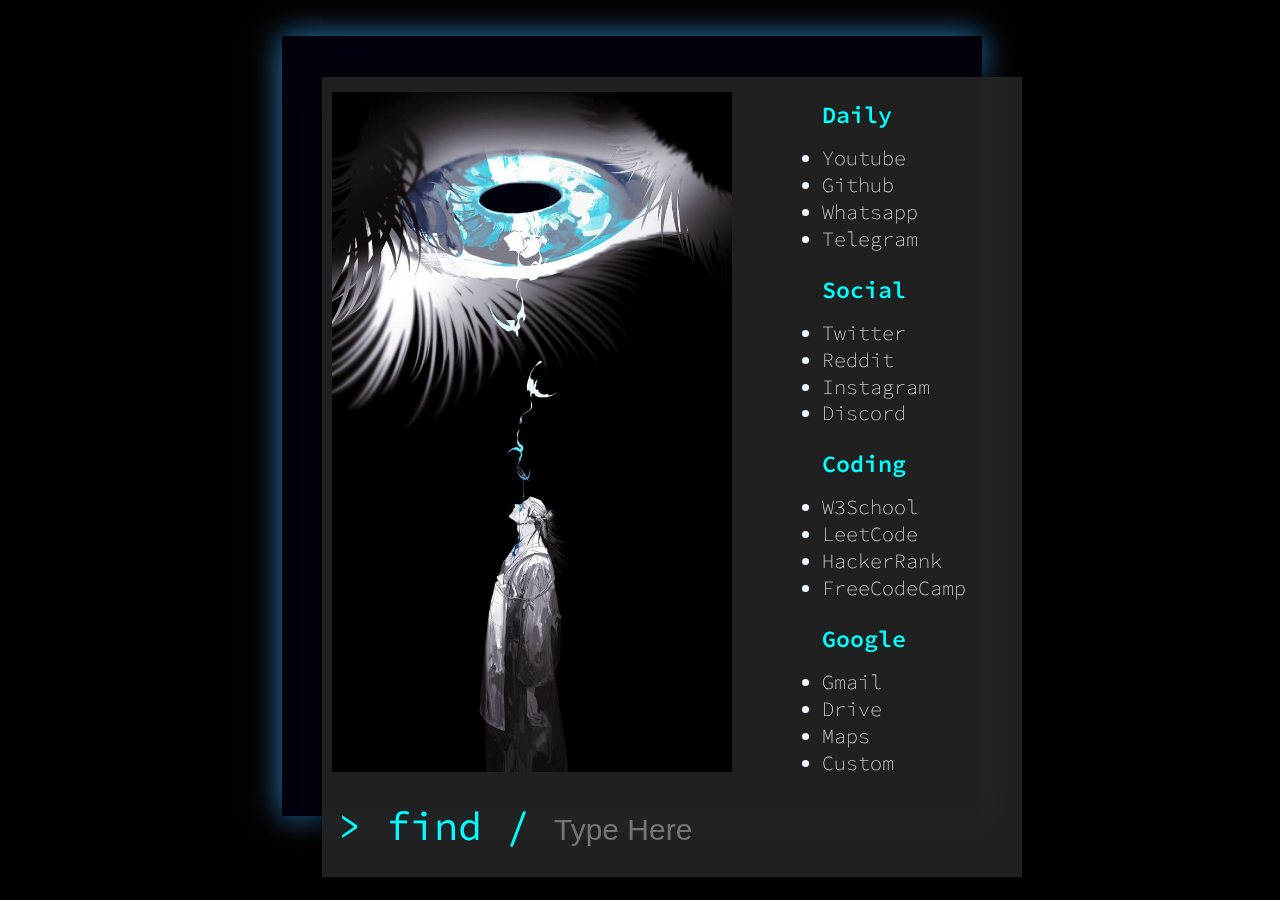
<file: main-themes/blue/index.html>
<!DOCTYPE html>
<html lang="en">
  <head>
    <meta charset="UTF-8" />
    <meta http-equiv="X-UA-Compatible" content="IE=edge" />
    <meta name="viewport" content="width=device-width, initial-scale=1.0" />
    <link rel="stylesheet" href="style.css" />
    <link
      href="https://fonts.googleapis.com/css2?family=Source+Code+Pro&amp;display=swap"
      rel="stylesheet"
    />
    <link rel="shortcut icon" href="favicon.ico" type="image/x-icon">
    <title>Startpage</title>
  </head>

  <body>
    <div class="wrapper">
      <div class="bg"></div>
      <div class="maincard">
        <div class="content">
          <div class="image">
            <img id="img" src="images/gif.gif" alt="No image" />
          </div>
          <div id="links" class="links">
            <section>
              <h3>Daily</h3>
              <ul>
                <li><a href="https://www.youtube.com/">Youtube</a></li>
                <li><a href="https://github.com">Github</a></li>
                <li><a href="https://web.whatsapp.com/">Whatsapp</a></li>
                <li><a href="https://web.telegram.org/z/">Telegram</a></li>
              </ul>
            </section>
            <section>
              <h3>Social</h3>
              <ul>
                <li><a href="https://twitter.com/">Twitter</a></li>
                <li><a href="https://www.reddit.com/">Reddit</a></li>
                <li><a href="https://Instagram.com">Instagram</a></li>
                <li><a href="https://discord.com/app">Discord</a></li>
              </ul>
            </section>
            <section>
              <h3>Coding</h3>
              <ul>
                <li><a href="https://www.w3schools.com/">W3School</a></li>
                <li><a href="https://leetcode.com">LeetCode</a></li>
                <li><a href="https://hackerrank.com">HackerRank</a></li>
                <li><a href="https://FreeCodeCamp.org">FreeCodeCamp</a></li>
              </ul>
            </section>
            <section>
              <h3>Google</h3>
              <ul>
                <li><a href="https://mail.google.com/mail/u/0/">Gmail</a></li>
                <li><a href="https://drive.google.com">Drive</a></li>
                <li><a href="https://maps.google.com">Maps</a></li>
                <li><a href="https://github.com/Nainish-Rai">Custom</a></li>
              </ul>
            </section>
          </div>
        </div>
        <div class="search">
          <form action="https://search.brave.com/search/">
            <label for="q" autofocus>> find / </label>
            <input
              type="text"
              placeholder="Type Here"
              name="q"
              autocomplete="off"
              autofocus
            />
          </form>
        </div>
      </div>
    </div>
  </body>
  <script>
   
    function changeCSS(cssFile, cssLinkIndex) {
      console.log("Onclick working");
     var oldlink = document.getElementsByTagName("link").item(cssLinkIndex);
     var newlink = document.createElement("link");
        newlink.setAttribute("rel", "stylesheet");
        newlink.setAttribute("type", "text/css");
        newlink.setAttribute("href", `../${cssFile}/style.css`);
        changeImgSrc(cssFile);
        document.getElementsByTagName("head").item(cssLinkIndex).replaceChild(newlink, oldlink);
}
    function changeImgSrc(cssFile){
        var img_bar=document.getElementById("img");
        img_bar.src=`../${cssFile}/images/gif.gif`;
    }
</script>
</html>
</file>
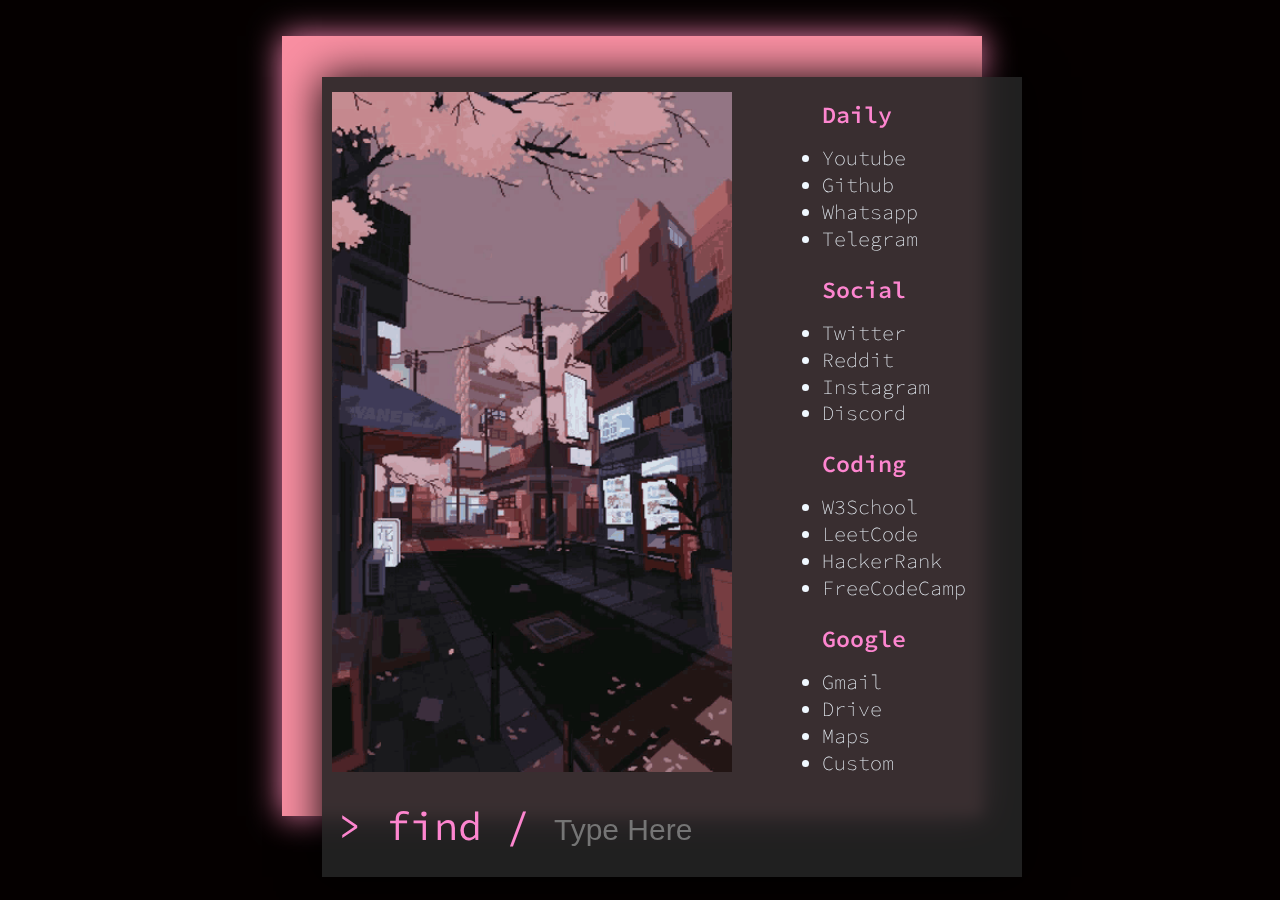
<file: main-themes/cherry/index.html>
<!DOCTYPE html>
<html lang="en">
  <head>
    <meta charset="UTF-8" />
    <meta http-equiv="X-UA-Compatible" content="IE=edge" />
    <meta name="viewport" content="width=device-width, initial-scale=1.0" />
    <link rel="stylesheet" href="style.css" />
    <link
      href="https://fonts.googleapis.com/css2?family=Source+Code+Pro&amp;display=swap"
      rel="stylesheet"
    />
    <link rel="shortcut icon" href="favicon.ico" type="image/x-icon">
    <title>Startpage</title>
  </head>

  <body>
    <div class="wrapper">
      <div class="bg"></div>
      <div class="maincard">
        <div class="content">
          <div class="image">
            <img src="images/gif.gif" alt="No image" />
          </div>
          <div id="links" class="links">
            <section>
              <h3>Daily</h3>
              <ul>
                <li><a href="https://www.youtube.com/">Youtube</a></li>
                <li><a href="https://github.com">Github</a></li>
                <li><a href="https://web.whatsapp.com/">Whatsapp</a></li>
                <li><a href="https://web.telegram.org/z/">Telegram</a></li>
              </ul>
            </section>
            <section>
              <h3>Social</h3>
              <ul>
                <li><a href="https://twitter.com/">Twitter</a></li>
                <li><a href="https://www.reddit.com/">Reddit</a></li>
                <li><a href="https://Instagram.com">Instagram</a></li>
                <li><a href="https://discord.com/app">Discord</a></li>
              </ul>
            </section>
            <section>
              <h3>Coding</h3>
              <ul>
                <li><a href="https://www.w3schools.com/">W3School</a></li>
                <li><a href="https://leetcode.com">LeetCode</a></li>
                <li><a href="https://hackerrank.com">HackerRank</a></li>
                <li><a href="https://FreeCodeCamp.org">FreeCodeCamp</a></li>
              </ul>
            </section>
            <section>
              <h3>Google</h3>
              <ul>
                <li><a href="https://mail.google.com/mail/u/0/">Gmail</a></li>
                <li><a href="https://drive.google.com">Drive</a></li>
                <li><a href="https://maps.google.com">Maps</a></li>
                <li><a href="https://github.com/Nainish-Rai">Custom</a></li>
              </ul>
            </section>
          </div>
        </div>
        <div class="search">
          <form action="https://search.brave.com/search/">
            <label for="q" autofocus>> find / </label>
            <input
              type="text"
              placeholder="Type Here"
              name="q"
              autocomplete="off"
              autofocus
            />
          </form>
        </div>
      </div>
    </div>
  </body>
</html>
</file>
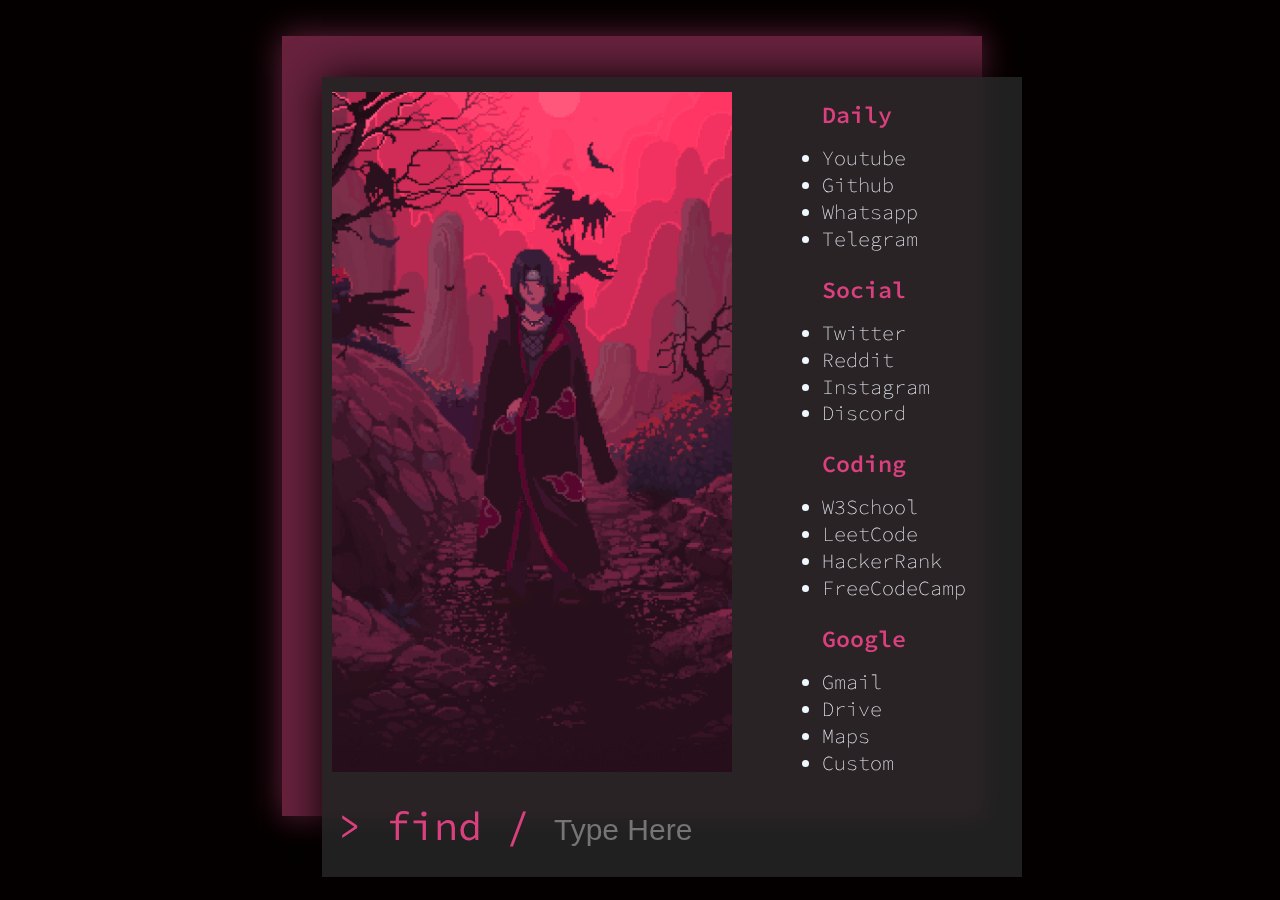
<file: main-themes/orange/index.html>
<!DOCTYPE html>
<html lang="en">
  <head>
    <meta charset="UTF-8" />
    <meta http-equiv="X-UA-Compatible" content="IE=edge" />
    <meta name="viewport" content="width=device-width, initial-scale=1.0" />
    <link rel="stylesheet" href="style.css" />
    <link
      href="https://fonts.googleapis.com/css2?family=Source+Code+Pro&amp;display=swap"
      rel="stylesheet"
    />
    <title>Startpage</title>
  </head>

  <body>
    <div class="wrapper">
      <div class="bg"></div>
      <div class="maincard">
        <div class="content">
          <div class="image">
            <img src="images/gif.gif" alt="No image" />
          </div>
          <div id="links" class="links">
            <section>
              <h3>Daily</h3>
              <ul>
                <li><a href="https://www.youtube.com/">Youtube</a></li>
                <li><a href="https://github.com">Github</a></li>
                <li><a href="https://web.whatsapp.com/">Whatsapp</a></li>
                <li><a href="https://web.telegram.org/z/">Telegram</a></li>
              </ul>
            </section>
            <section>
              <h3>Social</h3>
              <ul>
                <li><a href="https://twitter.com/">Twitter</a></li>
                <li><a href="https://www.reddit.com/">Reddit</a></li>
                <li><a href="https://Instagram.com">Instagram</a></li>
                <li><a href="https://discord.com/app">Discord</a></li>
              </ul>
            </section>
            <section>
              <h3>Coding</h3>
              <ul>
                <li><a href="https://www.w3schools.com/">W3School</a></li>
                <li><a href="https://leetcode.com">LeetCode</a></li>
                <li><a href="https://hackerrank.com">HackerRank</a></li>
                <li><a href="https://FreeCodeCamp.org">FreeCodeCamp</a></li>
              </ul>
            </section>
            <section>
              <h3>Google</h3>
              <ul>
                <li><a href="https://mail.google.com/mail/u/0/">Gmail</a></li>
                <li><a href="https://drive.google.com">Drive</a></li>
                <li><a href="https://maps.google.com">Maps</a></li>
                <li><a href="https://github.com/Nainish-Rai">Custom</a></li>
              </ul>
            </section>
          </div>
        </div>
        <div class="search">
          <form action="https://search.brave.com/search/">
            <label for="q" autofocus>> find / </label>
            <input
              type="text"
              placeholder="Type Here"
              name="q"
              autocomplete="off"
              autofocus
            />
          </form>
        </div>
      </div>
    </div>
  </body>
</html>
</file>
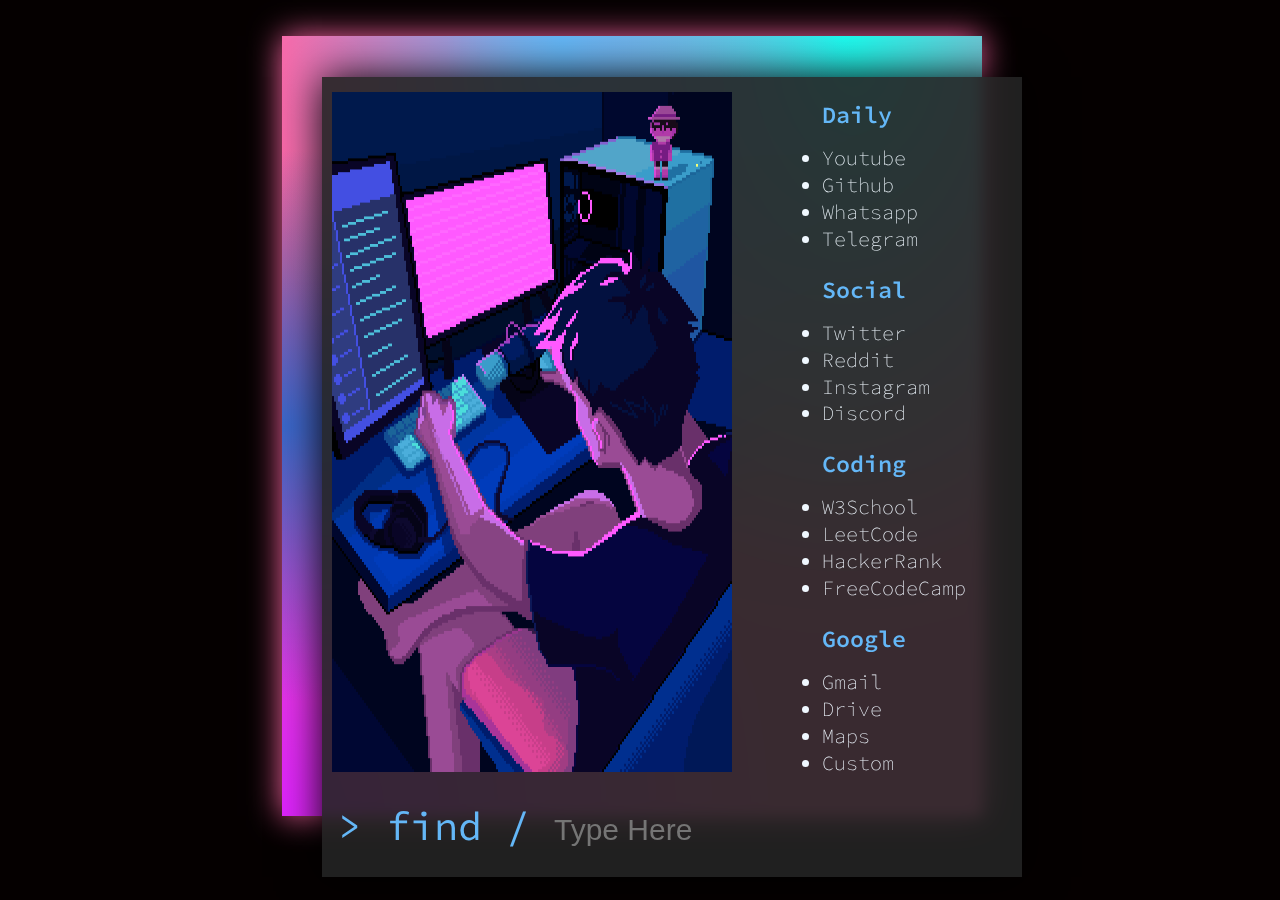
<file: main-themes/retro-gradient/index.html>
<!DOCTYPE html>
<html lang="en">
  <head>
    <meta charset="UTF-8" />
    <meta http-equiv="X-UA-Compatible" content="IE=edge" />
    <meta name="viewport" content="width=device-width, initial-scale=1.0" />
    <link rel="stylesheet" href="style.css" />
    <link
      href="https://fonts.googleapis.com/css2?family=Source+Code+Pro&amp;display=swap"
      rel="stylesheet"
    />
    <link rel="shortcut icon" href="favicon.ico" type="image/x-icon">
    <title>Startpage</title>
  </head>

  <body>
    <div class="wrapper">
      <div class="bg"></div>
      <div class="maincard">
        <div class="content">
          <div class="image">
            <img class="box-img2" src="images/gif.gif" alt="image/anime-aestethic.gif" />
          </div>
          <div id="links" class="links">
            <section>
              <h3>Daily</h3>
              <ul>
                <li><a href="https://www.youtube.com/">Youtube</a></li>
                <li><a href="https://github.com">Github</a></li>
                <li><a href="https://web.whatsapp.com/">Whatsapp</a></li>
                <li><a href="https://web.telegram.org/z/">Telegram</a></li>
              </ul>
            </section>
            <section>
              <h3>Social</h3>
              <ul>
                <li><a href="https://twitter.com/">Twitter</a></li>
                <li><a href="https://www.reddit.com/">Reddit</a></li>
                <li><a href="https://Instagram.com">Instagram</a></li>
                <li><a href="https://discord.com/app">Discord</a></li>
              </ul>
            </section>
            <section>
              <h3>Coding</h3>
              <ul>
                <li><a href="https://www.w3schools.com/">W3School</a></li>
                <li><a href="https://leetcode.com">LeetCode</a></li>
                <li><a href="https://hackerrank.com">HackerRank</a></li>
                <li><a href="https://FreeCodeCamp.org">FreeCodeCamp</a></li>
              </ul>
            </section>
            <section>
              <h3>Google</h3>
              <ul>
                <li><a href="https://mail.google.com/mail/u/0/">Gmail</a></li>
                <li><a href="https://drive.google.com">Drive</a></li>
                <li><a href="https://maps.google.com">Maps</a></li>
                <li><a href="https://github.com/Nainish-Rai">Custom</a></li>
              </ul>
            </section>
          </div>
        </div>
        <div class="search">
          <form action="https://search.brave.com/search/">
            <label for="q" autofocus>> find / </label>
            <input
              type="text"
              placeholder="Type Here"
              name="q"
              autocomplete="off"
              autofocus
            />
          </form>
        </div>
      </div>
    </div>
  </body>
</html>
</file>
<file: main-themes/blue/style.css>
@import url(https://fonts.googleapis.com/css2?family=Source+Code+Pro);
:root {
  --background-color: rgb(4, 1, 15);
  --link-hover: rgb(19, 217, 252);
  --link-heading: aqua;
  --background-glow: 0px 0px 30px rgb(40, 133, 196);
}
* {
  padding: 0;
  margin: 0;
}
html {
  height: 100vh;
  display: flex;
  align-items: center;
  justify-content: center;
}
body {
  background-color: rgb(5, 0, 0);
  font-family: "Source Code Pro", monospace;
  display: flex;
  align-items: center;
  justify-content: center;
  position: relative;
  overflow-x: hidden;
}
header {
  display:flex;
}


.relojito {
  font-size: 1,5rem;
  text-align: center;
  font-family: sans-serif;
  color: var(--link-heading);
  margin: 14px;
  justify-content: center;
}
.wrapper {
  display: flex;
  justify-content: center;
  align-items: center;
  margin-left: 4rem;
  margin-top: -1rem;
}
.maincard {
  display: flex;
  flex-direction: column;
  background-color: rgba(35, 35, 35, 0.902);
  margin-top: 10%;
  height: 800px;
  width: 700px;
  backdrop-filter: blur(7px);
  box-shadow: 0px 0px 40px rgb(0, 0, 0);
}
.content {
  display: flex;
  gap: 3rem;
}
.image {
  max-width: 50%;
  margin-right: 60px;
}
img {
  max-height: 680px;
  max-width: 400px;
  height: 680px;
  padding-left: 10px;
  width: 400px;
  padding-top: 15px;
}
section {
  display: flex;
  flex-direction: column;
  gap: 1rem;
}
.links {
  display: flex;
  flex-direction: column;
  justify-content: space-evenly;
  gap: 1.5rem;
  width: 300px;
  margin-top: 1rem;
  padding-top: 5px;
  margin-left: 40px;
  color: aliceblue;
  font-size: 20px;
  font-weight: 100;
  border-color: rgba(255, 255, 255, 0);
  border-style: solid;
  border-width: 2px;
}
.links ul {
  display: flex;
  flex-direction: column;
  gap: 0.12rem;
}
.links h3 {
  color: var(--link-heading);
  font-weight: 600;
  align-items: center;
  display: flex;
}
a:hover {
  color: var(--link-hover);
  transform: scale(2);
  margin-bottom: 2px;
  font-weight: 500;
}

a {
  padding: 0px;
  text-decoration: none;
  color: aliceblue;
}
form {
  font-size: 2.5rem;
  margin-bottom: 0px;
  padding-top: 0px;
  border: none;
  color: var(--link-heading);
}

form input {
  border: none;
  background-color: rgba(107, 102, 255, 0);
  color: #aaa;
  font-size: 30px;
  font-weight: 500;
}
form input:focus {
  outline: none;
}

#imagenCancion { 
  background-color: black;
  height: auto;
  width: 340px;
  position: fixed;
  left: 40px;
  top: 40px;

}
.search {
  display: flex;
  align-items: center;
  margin-top: 1.5rem;
  margin-left: 1rem;
}
.bg {
  height: 780px;
  position: fixed;
  width: 700px;
  margin-left: -5rem;
  margin-top: -2rem;
  background-color: var(--background-color);
  box-shadow: var(--background-glow);
}

/* Hamburger Menu */
.navbar {
  position: fixed;
  top: 0;
  right: 0;
  opacity: 0.95;
}

.navbar-container input[type="checkbox"],
.navbar-container .hamburger-lines {
  display: block;
  cursor: pointer;
}

.navbar-container {
  display: block;
  height: 64px;
}

.navbar-container input[type="checkbox"] {
  position: absolute;
  display: block;
  height: 32px;
  width: 30px;
  top: 20px;
  left: 20px;
  z-index: 5;
  opacity: 0;
}

.navbar-container .hamburger-lines {
  cursor: pointer;
  display: block;
  height: 15px;
  width: 20px;
  position: absolute;
  top: 17px;
  left: 20px;
  z-index: 2;
  display: flex;
  flex-direction: column;
  justify-content: space-between;
}

.hamburger-lines {
  width: 0.5rem;
  height: 1rem;
}

.navbar-container .hamburger-lines .line {
  cursor: pointer;
  display: block;
  height: 2px;
  width: 100%;
  border-radius: 10px;
  background: rgba(113, 113, 113, 0.503);
}

.navbar-container .hamburger-lines .line1 {
  transform-origin: 0% 0%;
  transition: transform 0.4s ease-in-out;
}

.navbar-container .hamburger-lines .line2 {
  transition: transform 0.2s ease-in-out;
}

.navbar-container .hamburger-lines .line3 {
  transform-origin: 0% 100%;
  transition: transform 0.4s ease-in-out;
}

.navbar .menu-items {
  padding-top: 100px;
  background: rgb(36, 36, 36);
  height: 100vh;
  max-width: 300px;
  transform: translate(150%);
  display: flex;
  flex-direction: column;
  margin-left: -40px;
  padding-left: 50px;
  transition: transform 0.5s ease-in-out;
  box-shadow: 5px 0px 10px 0px var(--background-color);
  list-style: none;
}

.navbar .menu-items li {
  margin-bottom: 1.5rem;
  font-size: 1rem;
  font-weight: 500;
  padding-right: 2rem;
}

.navbar .menu-items li a {
  color: var(--link-heading);
}

.navbar .menu-items li a:hover {
  cursor: pointer;
  color: var(--link-hover);
}



.navbar-container input[type="checkbox"]:checked ~ .menu-items {
  transform: translateX(0em);
}

.navbar-container input[type="checkbox"]:checked ~ .hamburger-lines .line1 {
  transform: rotate(35deg);
}

.navbar-container input[type="checkbox"]:checked ~ .hamburger-lines .line2 {
  transform: scaleY(0);
}

.navbar-container input[type="checkbox"]:checked ~ .hamburger-lines .line3 {
  transform: rotate(-35deg);
}

@media (max-width:600px) {
  .wrapper {  

    height: 40%;
    width: 30%;
    justify-content: right;
    align-items: flex-start;
    margin-right: 40rem;
     }

  .bg {
    max-height: 300px;
    max-width: 400px;
    width: 0px;
    

  }
  .maincard {
    height: 20%;
    width: 15%;
    
  }
  .content {
    display: flex;
    
  }
  img {
    max-height: 500px;
    max-width: 300px;
  }
  .links {
    margin-left: 230px;
    font-size: 17px;


  }

  form {
    font-size: 1.5rem;
  }

  form input {
    font-size: 25px;
    margin-left: 1rem;
    
  }



  }

@media (max-width:390px) {

  .wrapper {  

    height: 40%;
    width: 30%;
    justify-content: right;
    align-items: flex-start;
     }

  .bg {
    max-height: 300px;
    max-width: 400px;
    width: 0px;
    

  }
  .maincard {
    height: 20%;
    width: 15%;
    
  }
  .content {
    display: flex;
    
  }
  img {
    height: 700px;
    width: 220px;
    margin-top: 50px;
    padding-right: 10px;
    margin-left: 4rem;
  }
  .links {
    margin-left: 200px;
    font-size: 14px;
   


  }

  form {
    font-size: 1.5rem;
  }

  form input {
    font-size: 25px;
    margin-left: 1rem;
    
  }
  .navbar {
    margin-right: 2.5rem;
  }
  .search {
    margin-left: 5rem;

  }
  .relojito {
    margin-left: 7rem;
  }
  



  }

@media (max-width:500px) {

    .wrapper {  
  
      height: 40%;
      width: 30%;
      justify-content: right;
      align-items: flex-start;
       }
  
    .bg {
      max-height: 300px;
      max-width: 400px;
      width: 0px;
      
  
    }
    .maincard {
      height: 20%;
      width: 15%;
      
    }
    .content {
      display: flex;
      
    }
    img {
      height: 700px;
      width: 240px;
      margin-top: 50px;
      padding-right: 10px;
      margin-left:3rem;
    }
    .links {
      margin-left: 210px;
      font-size: 16px;
     
  
  
    }
  
    form {
      font-size: 1.5rem;
    }
  
    form input {
      font-size: 25px;
      margin-left: 1rem;
      
    }
    .navbar {
      margin-right: 0.5rem;
    }
    .search {
      margin-left: 5rem;
  
    }
    .relojito {
      margin-left: 7rem;
    }
    
  
  
  
    }
</file>
<file: main-themes/cherry/style.css>
@import url(https://fonts.googleapis.com/css2?family=Source+Code+Pro);
:root {
  --background-color: rgb(249, 143, 162);
  --link-hover: rgb(243, 80, 167);
  --link-heading: rgb(253, 133, 207);
  --background-glow: 0px 0px 30px rgb(253, 134, 182);
}
* {
  padding: 0;
  margin: 0;
}
html {
  height: 100vh;
  display: flex;
  align-items: center;
  justify-content: center;
}
body {
  background-color: rgb(5, 0, 0);
  font-family: "Source Code Pro", monospace;
  display: flex;
  align-items: center;
  justify-content: center;
  position: relative;
  overflow-x: hidden;
}
header {
  display:flex;
}


.relojito {
  font-size: 1,5rem;
  text-align: center;
  font-family: sans-serif;
  color: var(--link-heading);
  margin: 14px;
  justify-content: center;
}
.wrapper {
  display: flex;
  justify-content: center;
  align-items: center;
  margin-left: 4rem;
  margin-top: -1rem;
}
.maincard {
  display: flex;
  flex-direction: column;
  background-color: rgba(35, 35, 35, 0.902);
  margin-top: 10%;
  height: 800px;
  width: 700px;
  backdrop-filter: blur(7px);
  box-shadow: 0px 0px 40px rgb(0, 0, 0);
}
.content {
  display: flex;
  gap: 3rem;
}
.image {
  max-width: 50%;
  margin-right: 60px;
}
img {
  max-height: 680px;
  max-width: 400px;
  height: 680px;
  padding-left: 10px;
  width: 400px;
  padding-top: 15px;
}
section {
  display: flex;
  flex-direction: column;
  gap: 1rem;
}
.links {
  display: flex;
  flex-direction: column;
  justify-content: space-evenly;
  gap: 1.5rem;
  width: 300px;
  margin-top: 1rem;
  padding-top: 5px;
  margin-left: 40px;
  color: aliceblue;
  font-size: 20px;
  font-weight: 100;
  border-color: rgba(255, 255, 255, 0);
  border-style: solid;
  border-width: 2px;
}
.links ul {
  display: flex;
  flex-direction: column;
  gap: 0.12rem;
}
.links h3 {
  color: var(--link-heading);
  font-weight: 600;
  align-items: center;
  display: flex;
}
a:hover {
  color: var(--link-hover);
  transform: scale(2);
  margin-bottom: 2px;
  font-weight: 500;
}

a {
  padding: 0px;
  text-decoration: none;
  color: aliceblue;
}
form {
  font-size: 2.5rem;
  margin-bottom: 0px;
  padding-top: 0px;
  border: none;
  color: var(--link-heading);
}

form input {
  border: none;
  background-color: rgba(107, 102, 255, 0);
  color: #aaa;
  font-size: 30px;
  font-weight: 500;
}
form input:focus {
  outline: none;
}

#imagenCancion { 
  background-color: black;
  height: auto;
  width: 340px;
  position: fixed;
  left: 40px;
  top: 40px;

}
.search {
  display: flex;
  align-items: center;
  margin-top: 1.5rem;
  margin-left: 1rem;
}
.bg {
  height: 780px;
  position: fixed;
  width: 700px;
  margin-left: -5rem;
  margin-top: -2rem;
  background-color: var(--background-color);
  box-shadow: var(--background-glow);
}

/* Hamburger Menu */
.navbar {
  position: fixed;
  top: 0;
  right: 0;
  opacity: 0.95;
}

.navbar-container input[type="checkbox"],
.navbar-container .hamburger-lines {
  display: block;
  cursor: pointer;
}

.navbar-container {
  display: block;
  height: 64px;
}

.navbar-container input[type="checkbox"] {
  position: absolute;
  display: block;
  height: 32px;
  width: 30px;
  top: 20px;
  left: 20px;
  z-index: 5;
  opacity: 0;
}

.navbar-container .hamburger-lines {
  cursor: pointer;
  display: block;
  height: 15px;
  width: 20px;
  position: absolute;
  top: 17px;
  left: 20px;
  z-index: 2;
  display: flex;
  flex-direction: column;
  justify-content: space-between;
}

.hamburger-lines {
  width: 0.5rem;
  height: 1rem;
}

.navbar-container .hamburger-lines .line {
  cursor: pointer;
  display: block;
  height: 2px;
  width: 100%;
  border-radius: 10px;
  background: rgba(113, 113, 113, 0.503);
}

.navbar-container .hamburger-lines .line1 {
  transform-origin: 0% 0%;
  transition: transform 0.4s ease-in-out;
}

.navbar-container .hamburger-lines .line2 {
  transition: transform 0.2s ease-in-out;
}

.navbar-container .hamburger-lines .line3 {
  transform-origin: 0% 100%;
  transition: transform 0.4s ease-in-out;
}

.navbar .menu-items {
  padding-top: 100px;
  background: rgb(36, 36, 36);
  height: 100vh;
  max-width: 300px;
  transform: translate(150%);
  display: flex;
  flex-direction: column;
  margin-left: -40px;
  padding-left: 50px;
  transition: transform 0.5s ease-in-out;
  box-shadow: 5px 0px 10px 0px var(--background-color);
  list-style: none;
}

.navbar .menu-items li {
  margin-bottom: 1.5rem;
  font-size: 1rem;
  font-weight: 500;
  padding-right: 2rem;
}

.navbar .menu-items li a {
  color: var(--link-heading);
}

.navbar .menu-items li a:hover {
  cursor: pointer;
  color: var(--link-hover);
}



.navbar-container input[type="checkbox"]:checked ~ .menu-items {
  transform: translateX(0em);
}

.navbar-container input[type="checkbox"]:checked ~ .hamburger-lines .line1 {
  transform: rotate(35deg);
}

.navbar-container input[type="checkbox"]:checked ~ .hamburger-lines .line2 {
  transform: scaleY(0);
}

.navbar-container input[type="checkbox"]:checked ~ .hamburger-lines .line3 {
  transform: rotate(-35deg);
}

@media (max-width:600px) {
  .wrapper {  

    height: 40%;
    width: 30%;
    justify-content: right;
    align-items: flex-start;
    margin-right: 40rem;
     }

  .bg {
    max-height: 300px;
    max-width: 400px;
    width: 0px;
    

  }
  .maincard {
    height: 20%;
    width: 15%;
    
  }
  .content {
    display: flex;
    
  }
  img {
    max-height: 500px;
    max-width: 300px;
  }
  .links {
    margin-left: 230px;
    font-size: 17px;


  }

  form {
    font-size: 1.5rem;
  }

  form input {
    font-size: 25px;
    margin-left: 1rem;
    
  }



  }

@media (max-width:390px) {

  .wrapper {  

    height: 40%;
    width: 30%;
    justify-content: right;
    align-items: flex-start;
     }

  .bg {
    max-height: 300px;
    max-width: 400px;
    width: 0px;
    

  }
  .maincard {
    height: 20%;
    width: 15%;
    
  }
  .content {
    display: flex;
    
  }
  img {
    height: 700px;
    width: 220px;
    margin-top: 50px;
    padding-right: 10px;
    margin-left: 4rem;
  }
  .links {
    margin-left: 200px;
    font-size: 14px;
   


  }

  form {
    font-size: 1.5rem;
  }

  form input {
    font-size: 25px;
    margin-left: 1rem;
    
  }
  .navbar {
    margin-right: 2.5rem;
  }
  .search {
    margin-left: 5rem;

  }
  .relojito {
    margin-left: 7rem;
  }
  



  }

@media (max-width:500px) {

    .wrapper {  
  
      height: 40%;
      width: 30%;
      justify-content: right;
      align-items: flex-start;
       }
  
    .bg {
      max-height: 300px;
      max-width: 400px;
      width: 0px;
      
  
    }
    .maincard {
      height: 20%;
      width: 15%;
      
    }
    .content {
      display: flex;
      
    }
    img {
      height: 700px;
      width: 240px;
      margin-top: 50px;
      padding-right: 10px;
      margin-left:3rem;
    }
    .links {
      margin-left: 210px;
      font-size: 16px;
     
  
  
    }
  
    form {
      font-size: 1.5rem;
    }
  
    form input {
      font-size: 25px;
      margin-left: 1rem;
      
    }
    .navbar {
      margin-right: 0.5rem;
    }
    .search {
      margin-left: 5rem;
  
    }
    .relojito {
      margin-left: 7rem;
    }
    
  
  
  
    }
</file>
<file: main-themes/orange/style.css>
@import url(https://fonts.googleapis.com/css2?family=Source+Code+Pro);
:root {
  --background-color: #68223e;
  --link-hover: #f14e8f;
  --link-heading: #db407e;
  --background-glow: 0px 0px 30px #68223e;
}
* {
  padding: 0;
  margin: 0;
}
html {
  height: 100vh;
  display: flex;
  align-items: center;
  justify-content: center;
}
body {
  background-color: #050000;
  font-family: "Source Code Pro", monospace;
  display: flex;
  align-items: center;
  justify-content: center;
  position: relative;
  overflow-x: hidden;
}
header {
  display:flex;
}


.relojito {
  font-size: 1,5rem;
  text-align: center;
  font-family: sans-serif;
  color: var(--link-heading);
  margin: 14px;
  justify-content: center;
}
.wrapper {
  display: flex;
  justify-content: center;
  align-items: center;
  margin-left: 4rem;
  margin-top: -1rem;
}
.maincard {
  display: flex;
  flex-direction: column;
  background-color: rgba(35, 35, 35, 0.902);
  margin-top: 10%;
  height: 800px;
  width: 700px;
  backdrop-filter: blur(7px);
  box-shadow: 0px 0px 40px #050000;
}
.content {
  display: flex;
  gap: 3rem;
}
.image {
  max-width: 50%;
  margin-right: 60px;
}
img {
  max-height: 680px;
  max-width: 400px;
  height: 680px;
  padding-left: 10px;
  width: 400px;
  padding-top: 15px;
}
section {
  display: flex;
  flex-direction: column;
  gap: 1rem;
}
.links {
  display: flex;
  flex-direction: column;
  justify-content: space-evenly;
  gap: 1.5rem;
  width: 300px;
  margin-top: 1rem;
  padding-top: 5px;
  margin-left: 40px;
  color: aliceblue;
  font-size: 20px;
  font-weight: 100;
  border-color: rgba(255, 255, 255, 0);
  border-style: solid;
  border-width: 2px;
}
.links ul {
  display: flex;
  flex-direction: column;
  gap: 0.12rem;
}
.links h3 {
  color: var(--link-heading);
  font-weight: 600;
  align-items: center;
  display: flex;
}
a:hover {
  color: var(--link-hover);
  transform: scale(2);
  margin-bottom: 2px;
  font-weight: 500;
}

a {
  padding: 0px;
  text-decoration: none;
  color: aliceblue;
}
form {
  font-size: 2.5rem;
  margin-bottom: 0px;
  padding-top: 0px;
  border: none;
  color: var(--link-heading);
}

form input {
  border: none;
  background-color: rgba(107, 102, 255, 0);
  color: #aaa;
  font-size: 30px;
  font-weight: 500;
}
form input:focus {
  outline: none;
}

#imagenCancion { 
  height: auto;
  width: 340px;
  position: fixed;
  left: 260px;
  top: 59px;

}
.search {
  display: flex;
  align-items: center;
  margin-top: 1.5rem;
  margin-left: 1rem;
}
.bg {
  height: 780px;
  position: fixed;
  width: 700px;
  margin-left: -5rem;
  margin-top: -2rem;
  background-color: var(--background-color);
  box-shadow: var(--background-glow);
}

/* Hamburger Menu */
.navbar {
  position: fixed;
  top: 0;
  right: 0;
  opacity: 0.95;
}

.navbar-container input[type="checkbox"],
.navbar-container .hamburger-lines {
  display: block;
  cursor: pointer;
}

.navbar-container {
  display: block;
  height: 64px;
}

.navbar-container input[type="checkbox"] {
  position: absolute;
  display: block;
  height: 32px;
  width: 30px;
  top: 20px;
  left: 20px;
  z-index: 5;
  opacity: 0;
}

.navbar-container .hamburger-lines {
  cursor: pointer;
  display: block;
  height: 15px;
  width: 20px;
  position: absolute;
  top: 17px;
  left: 20px;
  z-index: 2;
  display: flex;
  flex-direction: column;
  justify-content: space-between;
}

.hamburger-lines {
  width: 0.5rem;
  height: 1rem;
}

.navbar-container .hamburger-lines .line {
  cursor: pointer;
  display: block;
  height: 2px;
  width: 100%;
  border-radius: 10px;
  background: rgba(113, 113, 113, 0.503);
}

.navbar-container .hamburger-lines .line1 {
  transform-origin: 0% 0%;
  transition: transform 0.4s ease-in-out;
}

.navbar-container .hamburger-lines .line2 {
  transition: transform 0.2s ease-in-out;
}

.navbar-container .hamburger-lines .line3 {
  transform-origin: 0% 100%;
  transition: transform 0.4s ease-in-out;
}

.navbar .menu-items {
  padding-top: 100px;
  background: rgb(36, 36, 36);
  height: 100vh;
  max-width: 300px;
  transform: translate(150%);
  display: flex;
  flex-direction: column;
  margin-left: -40px;
  padding-left: 50px;
  transition: transform 0.5s ease-in-out;
  box-shadow: 5px 0px 10px 0px var(--background-color);
  list-style: none;
}

.navbar .menu-items li {
  margin-bottom: 1.5rem;
  font-size: 1rem;
  font-weight: 500;
  padding-right: 2rem;
}

.navbar .menu-items li a {
  color: var(--link-heading);
}

.navbar .menu-items li a:hover {
  cursor: pointer;
  color: var(--link-hover);
}



.navbar-container input[type="checkbox"]:checked ~ .menu-items {
  transform: translateX(0em);
}

.navbar-container input[type="checkbox"]:checked ~ .hamburger-lines .line1 {
  transform: rotate(35deg);
}

.navbar-container input[type="checkbox"]:checked ~ .hamburger-lines .line2 {
  transform: scaleY(0);
}

.navbar-container input[type="checkbox"]:checked ~ .hamburger-lines .line3 {
  transform: rotate(-35deg);
}

@media (max-width:600px) {
  .wrapper {  

    height: 40%;
    width: 30%;
    justify-content: right;
    align-items: flex-start;
    margin-right: 40rem;
     }

  .bg {
    max-height: 300px;
    max-width: 400px;
    width: 0px;
    

  }
  .maincard {
    height: 20%;
    width: 15%;
    
  }
  .content {
    display: flex;
    
  }
  #imagenCancion { 
    background-color: black;
    height: auto;
    width: 340px;
    position: fixed;
    right: 120px;
    top: 30px;
  
  }
  img {
    max-height: 500px;
    max-width: 300px;
  }
  .links {
    margin-left: 230px;
    font-size: 17px;


  }

  form {
    font-size: 1.5rem;
  }

  form input {
    font-size: 25px;
    margin-left: 1rem;
    
  }



  }

@media (max-width:390px) {

  .wrapper {  

    height: 40%;
    width: 30%;
    justify-content: right;
    align-items: flex-start;
     }

  .bg {
    max-height: 300px;
    max-width: 400px;
    width: 0px;
    

  }
  .maincard {
    height: 20%;
    width: 15%;
    
  }
  .content {
    display: flex;
    
  }
  #imagenCancion { 
    background-color: black;
    height: auto;
    width: 340px;
    position: fixed;
    right: 120px;
    top: 30px;
  
  }
  img {
    height: 700px;
    width: 220px;
    margin-top: 50px;
    padding-right: 10px;
    margin-left: 4rem;
  }
  .links {
    margin-left: 200px;
    font-size: 14px;
   


  }

  form {
    font-size: 1.5rem;
  }

  form input {
    font-size: 25px;
    margin-left: 1rem;
    
  }
  .navbar {
    margin-right: 2.5rem;
  }
  .search {
    margin-left: 5rem;

  }
  .relojito {
    margin-left: 7rem;
  }
  



  }

@media (max-width:500px) {

  body {
    align-items: initial;
    margin-top: 140px;

  }

    .wrapper {  
  
      height: 40%;
      width: 30%;
      justify-content: right;
      align-items: flex-start;
       }
  
    .bg {
      max-height: 300px;
      max-width: 400px;
      width: 0px;
      
  
    }
    .maincard {
      height: 20%;
      width: 15%;
      
    }
    .content {
      display: flex;
      
    }
    #imagenCancion { 
      display: none;
      
    
    }
    img {
      height: 700px;
      width: 240px;
      margin-top: 50px;
      padding-right: 10px;
      margin-left:3rem;
    }
    .links {
      margin-left: 210px;
      font-size: 16px;
     
  
  
    }
  
    form {
      font-size: 1.5rem;
    }
  
    form input {
      font-size: 25px;
      margin-left: 1rem;
      
    }
    .navbar {
      margin-right: 0.5rem;
    }
    .search {
      margin-left: 5rem;
  
    }
    .relojito {
      margin-left: 7rem;
    }
    
  
  
  
    }
</file>
<file: main-themes/retro-gradient/style.css>
@import url(https://fonts.googleapis.com/css2?family=Source+Code+Pro);
:root {
  --background-color: #00e77f;
  --link-hover: hsla(206, 90%, 68%, 1);
  --link-heading: hsla(206, 90%, 68%, 1);
}
* {
  padding: 0;
  margin: 0;
}
html {
  height: 100vh;
  display: flex;
  align-items: center;
  justify-content: center;
}
body {
  background-color: rgb(5, 0, 0);
  font-family: "Source Code Pro", monospace;
  display: flex;
  align-items: center;
  justify-content: center;
}
.relojito {
  font-size: 1,5rem;
  text-align: center;
  font-family: sans-serif;
  color: var(--link-heading);
  margin: 14px;
  justify-content: center;
}
.wrapper {
  display: flex;
  justify-content: center;
  align-items: center;
  margin-left: 4rem;
  margin-top: -1rem;
}
.maincard {
  display: flex;
  flex-direction: column;
  background-color: rgba(35, 35, 35, 0.902);
  margin-top: 10%;
  height: 800px;
  width: 700px;
  backdrop-filter: blur(7px);
  box-shadow: 0px 0px 40px rgb(0, 0, 0);
}
.content {
  display: flex;
  gap: 3rem;
}
.image {
  max-width: 50%;
  margin-right: 60px;
}
img {
  max-height: 680px;
  max-width: 400px;
  height: 680px;
  padding-left: 10px;
  width: 400px;
  padding-top: 15px;
}
section {
  display: flex;
  flex-direction: column;
  gap: 1rem;
}
.links {
  display: flex;
  flex-direction: column;
  justify-content: space-evenly;
  gap: 1.5rem;
  width: 300px;
  margin-top: 1rem;
  padding-top: 5px;
  margin-left: 40px;
  color: aliceblue;
  font-size: 20px;
  font-weight: 100;
  border-color: rgba(255, 255, 255, 0);
  border-style: solid;
  border-width: 2px;
}
.links ul {
  display: flex;
  flex-direction: column;
  gap: 0.12rem;
}
.links h3 {
  color: var(--link-heading);
  font-weight: 600;
  align-items: center;
  display: flex;
}
a:hover {
  color: var(--link-hover);
  transform: scale(2);
  margin-bottom: 2px;
  font-weight: 500;
}

a {
  padding: 0px;
  text-decoration: none;
  color: aliceblue;
}
form {
  font-size: 2.5rem;
  margin-bottom: 0px;
  padding-top: 0px;
  border: none;
  color: hsla(206, 90%, 68%, 1);
}

form input {
  border: none;
  background-color: rgba(107, 102, 255, 0);
  color: #aaa;
  font-size: 30px;
  font-weight: 500;
}
form input:focus {
  outline: none;
}
.search {
  display: flex;
  align-items: center;
  margin-top: 1.5rem;
  margin-left: 1rem;
}
.bg {
  height: 780px;
  position: fixed;
  width: 700px;
  margin-left: -5rem;
  margin-top: -2rem;
  background-color: hsla(335, 100%, 70%, 1);
  background-image: radial-gradient(
      at 40% 0%,
      hsla(206, 90%, 68%, 1) 0px,
      transparent 50%
    ),
    radial-gradient(at 80% 0%, rgb(26, 255, 240) 0px, transparent 50%),
    radial-gradient(at 0% 50%, hsla(221, 58%, 51%, 1) 0px, transparent 50%),
    radial-gradient(at 80% 50%, hsla(340, 66%, 70%, 1) 0px, transparent 50%),
    radial-gradient(at 0% 100%, hsla(291, 100%, 57%, 1) 0px, transparent 50%),
    radial-gradient(at 0% 50%, hsla(343, 61%, 60%, 1) 0px, transparent 50%);
  box-shadow: 0px 0px 30px hsla(335, 100%, 70%, 1);
}
/* Hamburger Menu */
.navbar {
  position: fixed;
  top: 0;
  right: 0;
  opacity: 0.95;
}

.navbar-container input[type="checkbox"],
.navbar-container .hamburger-lines {
  display: block;
  cursor: pointer;
}

.navbar-container {
  display: block;
  height: 64px;
}

.navbar-container input[type="checkbox"] {
  position: absolute;
  display: block;
  height: 32px;
  width: 30px;
  top: 20px;
  left: 20px;
  z-index: 5;
  opacity: 0;
}

.navbar-container .hamburger-lines {
  cursor: pointer;
  display: block;
  height: 15px;
  width: 20px;
  position: absolute;
  top: 17px;
  left: 20px;
  z-index: 2;
  display: flex;
  flex-direction: column;
  justify-content: space-between;
}

.hamburger-lines {
  width: 0.5rem;
  height: 1rem;
}

.navbar-container .hamburger-lines .line {
  cursor: pointer;
  display: block;
  height: 2px;
  width: 100%;
  border-radius: 10px;
  background: rgba(113, 113, 113, 0.503);
}

.navbar-container .hamburger-lines .line1 {
  transform-origin: 0% 0%;
  transition: transform 0.4s ease-in-out;
}

.navbar-container .hamburger-lines .line2 {
  transition: transform 0.2s ease-in-out;
}

.navbar-container .hamburger-lines .line3 {
  transform-origin: 0% 100%;
  transition: transform 0.4s ease-in-out;
}

.navbar .menu-items {
  padding-top: 100px;
  background: rgb(36, 36, 36);
  height: 100vh;
  max-width: 300px;
  transform: translate(150%);
  display: flex;
  flex-direction: column;
  margin-left: -40px;
  padding-left: 50px;
  transition: transform 0.5s ease-in-out;
  box-shadow: 5px 0px 10px 0px var(--background-color);
  list-style: none;
}

.navbar .menu-items li {
  margin-bottom: 1.5rem;
  font-size: 1rem;
  font-weight: 500;
  padding-right: 2rem;
}

.navbar .menu-items li a {
  color: var(--background-color);
}

.navbar .menu-items li a:hover {
  cursor: pointer;
  color: var(--link-hover);
}

.navbar-container input[type="checkbox"]:checked ~ .menu-items {
  transform: translateX(0em);
}

.navbar-container input[type="checkbox"]:checked ~ .hamburger-lines .line1 {
  transform: rotate(35deg);
}

.navbar-container input[type="checkbox"]:checked ~ .hamburger-lines .line2 {
  transform: scaleY(0);
}

.navbar-container input[type="checkbox"]:checked ~ .hamburger-lines .line3 {
  transform: rotate(-35deg);
}

@media (max-width:390px) {

  .wrapper {  

    height: 40%;
    width: 30%;
    justify-content: right;
    align-items: flex-start;
     }

  .bg {
    max-height: 300px;
    max-width: 400px;
    width: 0px;
    

  }
  .maincard {
    height: 20%;
    width: 15%;
    
  }
  .content {
    display: flex;
    
  }
  img {
    height: 700px;
    width: 220px;
    margin-top: 50px;
    padding-right: 10px;
    margin-left: 4rem;
  }
  .links {
    margin-left: 200px;
    font-size: 14px;
   


  }

  form {
    font-size: 1.5rem;
  }

  form input {
    font-size: 25px;
    margin-left: 1rem;
    
  }
  .navbar {
    margin-right: 2.5rem;
  }
  .search {
    margin-left: 5rem;

  }
  .relojito {
    margin-left: 7rem;
  }
  



  }

  @media (max-width:500px) {

    .wrapper {  
  
      height: 40%;
      width: 30%;
      justify-content: right;
      align-items: flex-start;
       }
  
    .bg {
      max-height: 300px;
      max-width: 400px;
      width: 0px;
      
  
    }
    .maincard {
      height: 20%;
      width: 15%;
      
    }
    .content {
      display: flex;
      
    }
    img {
      height: 700px;
      width: 240px;
      margin-top: 50px;
      padding-right: 10px;
      margin-left:3rem;
    }
    .links {
      margin-left: 210px;
      font-size: 16px;
     
  
  
    }
  
    form {
      font-size: 1.5rem;
    }
  
    form input {
      font-size: 25px;
      margin-left: 1rem;
      
    }
    .navbar {
      margin-right: 0.5rem;
    }
    .search {
      margin-left: 5rem;
  
    }
    .relojito {
      margin-left: 7rem;
    }
    
  
  
  
    }
</file>
